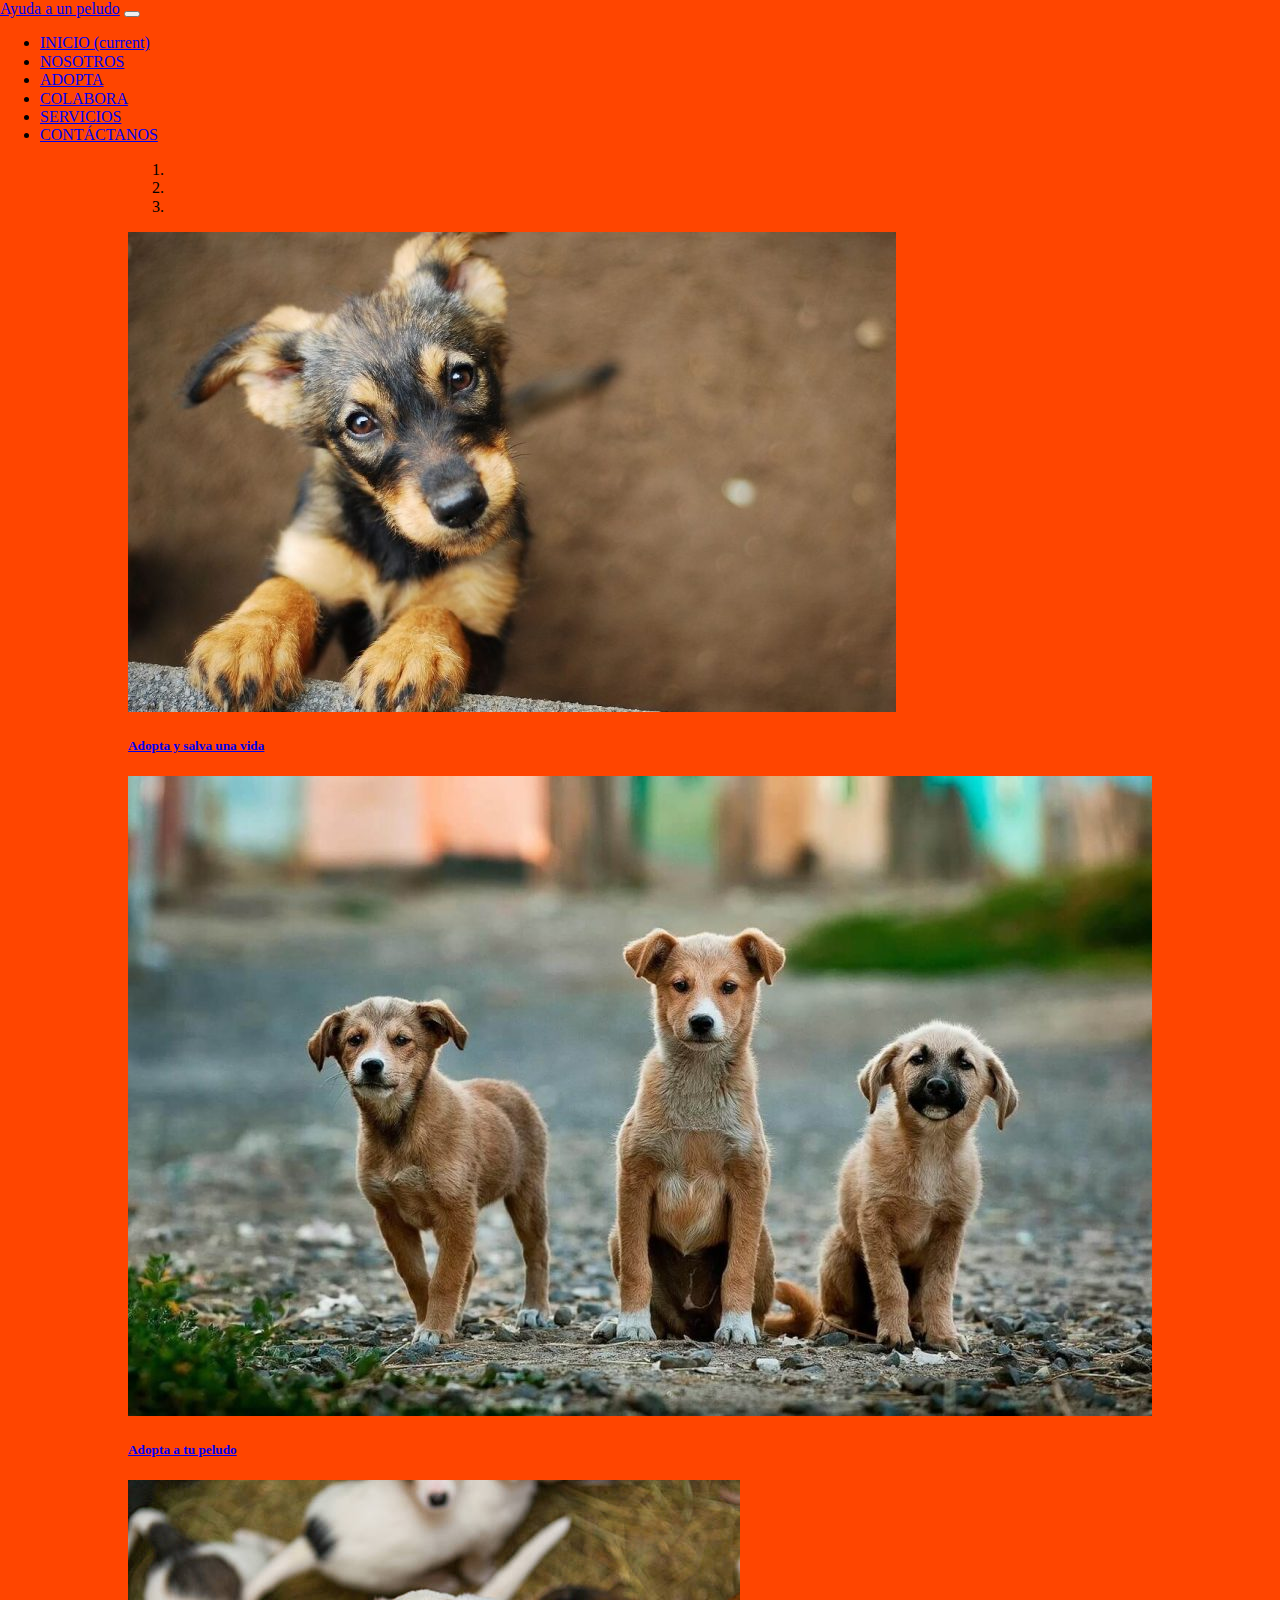
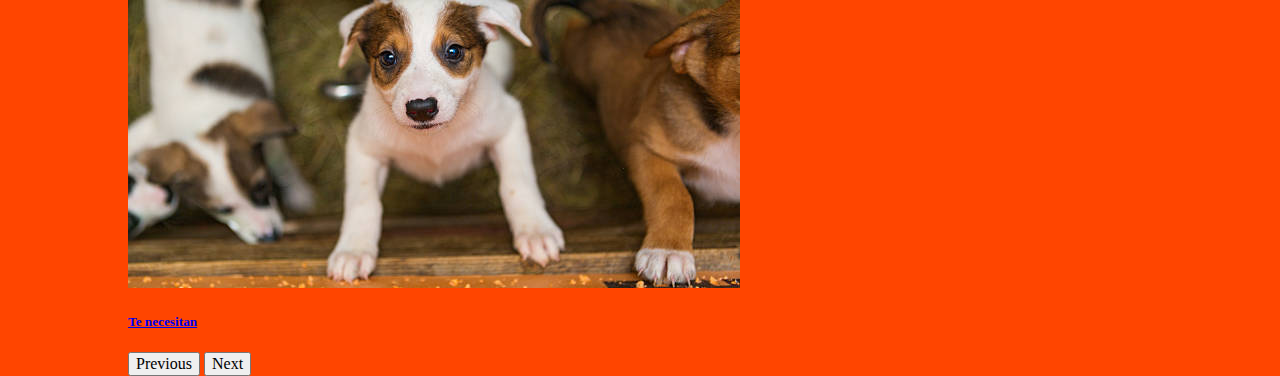
<file: index.html>
<!DOCTYPE html>
<html lang="en">
<head>
    <meta charset="UTF-8">
    <meta name="viewport" content="width=device-width, initial-scale=1.0">
    <title>Document</title>
    <link rel="stylesheet" href="./assets/css/styles.css">
    <link rel="stylesheet" href="./assets/css/normalize.css">
    <link rel="stylesheet" href="https://cdn.jsdelivr.net/npm/bootstrap@4.6.2/dist/css/bootstrap.min.css" integrity="sha384-xOolHFLEh07PJGoPkLv1IbcEPTNtaed2xpHsD9ESMhqIYd0nLMwNLD69Npy4HI+N" crossorigin="anonymous">
</head>
<body class="fondo">
    <nav class="navbar navbar-expand-lg navbar-dark bg-secondary">
        <a class="navbar-brand" href="#">Ayuda a un peludo</a>
        <button class="navbar-toggler" type="button" data-toggle="collapse" data-target="#navbarColor01" aria-controls="navbarColor01" aria-expanded="false" aria-label="Toggle navigation">
          <span class="navbar-toggler-icon"></span>
        </button>
      
        <div class="collapse navbar-collapse" id="navbarColor01">
          <ul class="navbar-nav mr-auto">
            <li class="nav-item active">
              <a class="nav-link" href="#">INICIO
                <span class="sr-only">(current)</span>
              </a>
            </li>
            <li class="nav-item">
              <a class="nav-link" href="#">NOSOTROS</a>
            </li>
            <li class="nav-item">
              <a class="nav-link" href="#">ADOPTA</a>
            </li>
            <li class="nav-item">
              <a class="nav-link" href="#">COLABORA</a>
            </li>
            <li class="nav-item">
                <a class="nav-link" href="#">SERVICIOS</a>
            </li>
            <li class="nav-item">
                <a class="nav-link" href="#">CONTÁCTANOS</a>
            </li>
          </ul>
        </div>
      </nav>
      <article class="adaptar">
        <div id="carouselExampleCaptions" class="carousel slide" data-ride="carousel">
            <ol class="carousel-indicators">
                <li data-target="#carouselExampleCaptions" data-slide-to="0" class="active"></li>
                <li data-target="#carouselExampleCaptions" data-slide-to="1"></li>
                <li data-target="#carouselExampleCaptions" data-slide-to="2"></li>
            </ol>
            <div class="carousel-inner">
                <div class="carousel-item active">
                    <a href="./Galeria.html">
                        <img src="./assets/img/adopcion-de-perros-en-cdmx-768x480.jpg" class="d-block img-responsive w-100" alt="Imagen perro1">
                        <div class="carousel-caption d-none d-md-block">
                            <h5>Adopta y salva una vida</h5>
                        </div>
                    </a>
                </div>
                <div class="carousel-item">
                    <a href="./Galeria.html">
                        <img src="./assets/img/dogs-1-1024x640.jpg" class="d-block img-responsive w-100" alt="Imagen perro2">
                        <div class="carousel-caption d-none d-md-block">
                            <h5>Adopta a tu peludo</h5>
                        </div>
                    </a>
                </div>
                <div class="carousel-item">
                    <a href="./Galeria.html">
                        <img src="./assets/img/istockphoto-543600370-612x612.jpg" class="d-block img-responsive w-100" alt="Imagen perro3">
                        <div class="carousel-caption d-none d-md-block">
                            <h5>Te necesitan</h5>
                        </div>
                    </a>
                </div>
            </div>
            <button class="carousel-control-prev" type="button" data-target="#carouselExampleCaptions" data-slide="prev">
                <span class="carousel-control-prev-icon" aria-hidden="true"></span>
                <span class="sr-only">Previous</span>
            </button>
            <button class="carousel-control-next" type="button" data-target="#carouselExampleCaptions" data-slide="next">
                <span class="carousel-control-next-icon" aria-hidden="true"></span>
                <span class="sr-only">Next</span>
            </button>
        </div>
    </article>

<script src="https://cdn.jsdelivr.net/npm/jquery@3.5.1/dist/jquery.slim.min.js" integrity="sha384-DfXdz2htPH0lsSSs5nCTpuj/zy4C+OGpamoFVy38MVBnE+IbbVYUew+OrCXaRkfj" crossorigin="anonymous"></script>
<script src="https://cdn.jsdelivr.net/npm/bootstrap@4.6.2/dist/js/bootstrap.bundle.min.js" integrity="sha384-Fy6S3B9q64WdZWQUiU+q4/2Lc9npb8tCaSX9FK7E8HnRr0Jz8D6OP9dO5Vg3Q9ct" crossorigin="anonymous"></script>
</body>
</html>
</file>
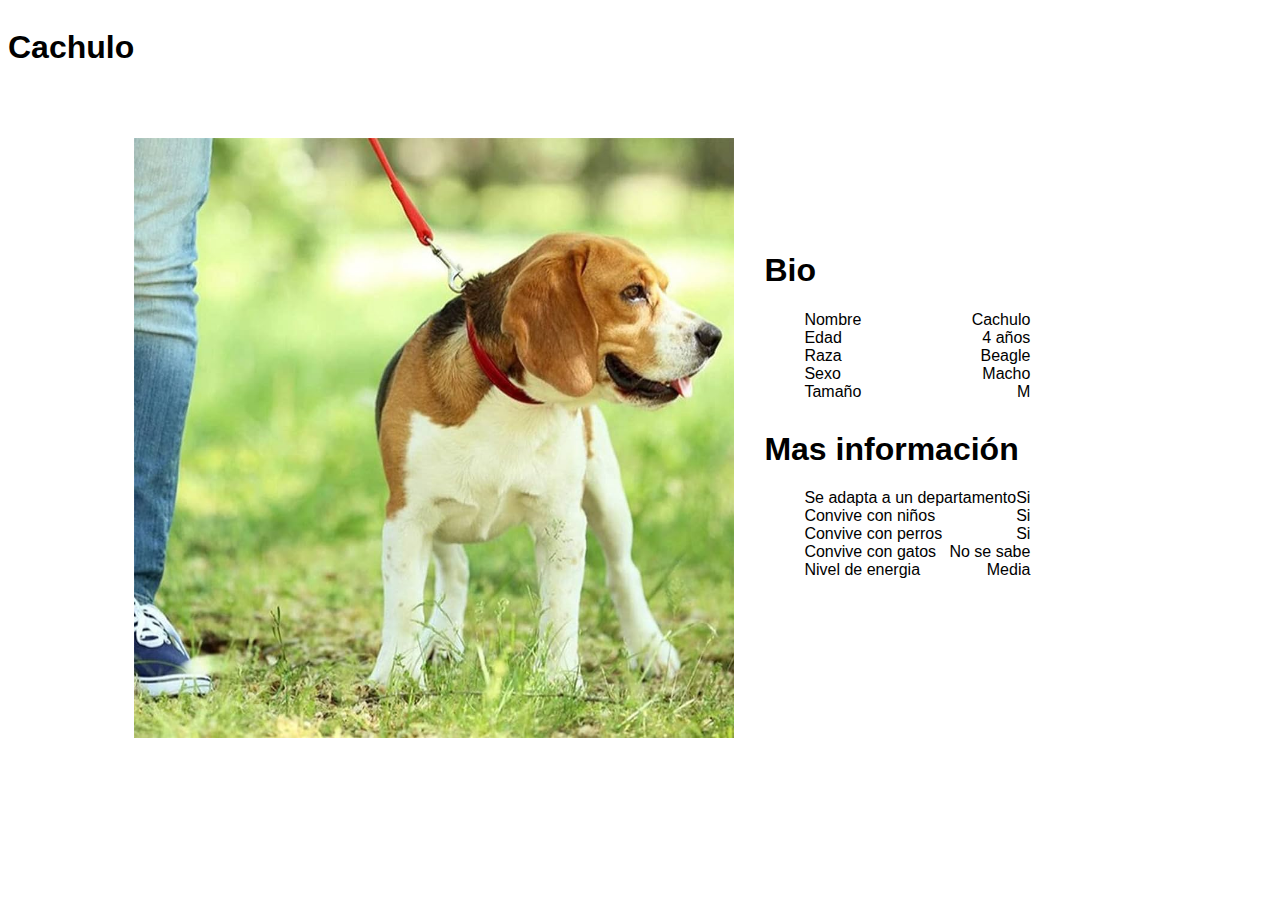
<file: Cachulo.html>
<!DOCTYPE html>
<html lang="en">
<head>
    <meta charset="UTF-8">
    <meta name="viewport" content="width=device-width, initial-scale=1.0">
    <link rel="stylesheet" href="./assets/css/styles.css">
    <link rel="stylesheet" href="https://cdn.jsdelivr.net/npm/bootstrap@4.6.2/dist/css/bootstrap.min.css" integrity="sha384-xOolHFLEh07PJGoPkLv1IbcEPTNtaed2xpHsD9ESMhqIYd0nLMwNLD69Npy4HI+N" crossorigin="anonymous">
    <title>Cachulo</title>
</head>
<body>
    <div>
        <header>
            <li class="list-group-item centrar letra"><h1>Cachulo</h1> </li>
                
        
        </header>
        
    </div>
    <main> 
        <article class="contenedor adaptar "> <img src="./assets/img/71+pxhezEmL._AC_UF1000,1000_QL80_.jpg" alt="Imagen de gato" class="articleg">  
            <aside>
                <h1 class="letra">Bio</h1>
                <ul class="list-group list-group-flush letra">
                    <li class="list-group-item d-flex justify-content-between"><span>Nombre</span> <span>Cachulo</span></li>
                    <li class="list-group-item d-flex justify-content-between"><span>Edad</span> <span>4 años</span></li>
                    <li class="list-group-item d-flex justify-content-between"><span>Raza</span> <span>Beagle</span></li>
                    <li class="list-group-item d-flex justify-content-between"><span>Sexo</span> <span>Macho</span></li>
                    <li class="list-group-item d-flex justify-content-between"><span>Tamaño</span> <span>M</span></li>
                </ul>
                <h1 class="separar letra">Mas información</h1>
                <ul class="list-group list-group-flush letra">
                    <li class="list-group-item d-flex justify-content-between"><span>Se adapta a un departamento</span> <span>Si</span></li>
                    <li class="list-group-item d-flex justify-content-between"><span>Convive con niños</span> <span>Si</span></li>
                    <li class="list-group-item d-flex justify-content-between"><span>Convive con perros</span> <span>Si</span></li>
                    <li class="list-group-item d-flex justify-content-between"><span>Convive con gatos</span> <span>No se sabe</span></li>
                    <li class="list-group-item d-flex justify-content-between"><span>Nivel de energia</span> <span>Media</span></li>
                </ul>
            </aside>
    </article>
    </main>
<script src="https://cdn.jsdelivr.net/npm/jquery@3.5.1/dist/jquery.slim.min.js" integrity="sha384-DfXdz2htPH0lsSSs5nCTpuj/zy4C+OGpamoFVy38MVBnE+IbbVYUew+OrCXaRkfj" crossorigin="anonymous"></script>
<script src="https://cdn.jsdelivr.net/npm/bootstrap@4.6.2/dist/js/bootstrap.bundle.min.js" integrity="sha384-Fy6S3B9q64WdZWQUiU+q4/2Lc9npb8tCaSX9FK7E8HnRr0Jz8D6OP9dO5Vg3Q9ct" crossorigin="anonymous"></script>
</body>
</html>
</file>
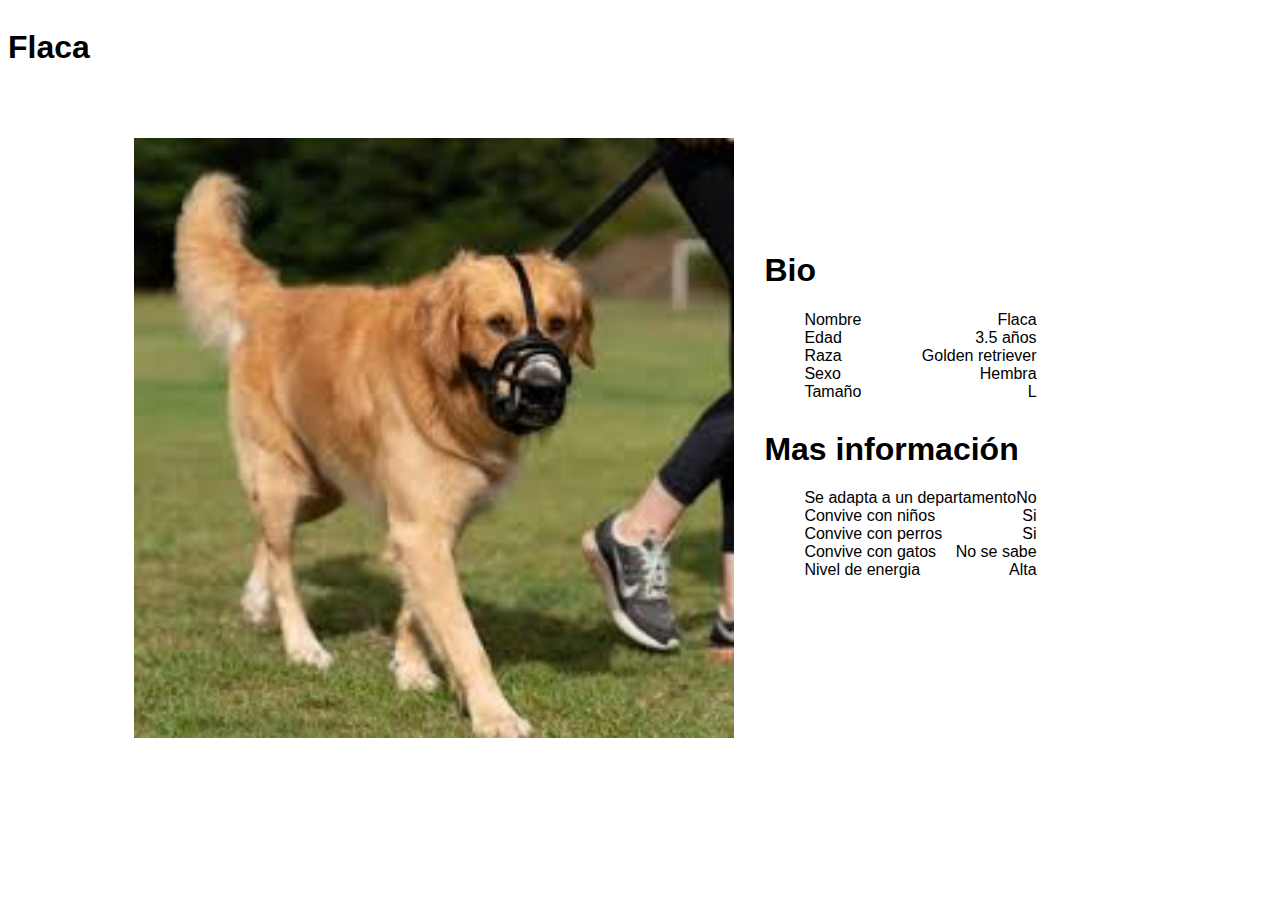
<file: Flaca.html>
<!DOCTYPE html>
<html lang="en">
<head>
    <meta charset="UTF-8">
    <meta name="viewport" content="width=device-width, initial-scale=1.0">
    <link rel="stylesheet" href="./assets/css/styles.css">
    <link rel="stylesheet" href="https://cdn.jsdelivr.net/npm/bootstrap@4.6.2/dist/css/bootstrap.min.css" integrity="sha384-xOolHFLEh07PJGoPkLv1IbcEPTNtaed2xpHsD9ESMhqIYd0nLMwNLD69Npy4HI+N" crossorigin="anonymous">
    <title>Flaca</title>
</head>
<body>
    <div>
        <header>
            <li class="list-group-item centrar letra"><h1>Flaca</h1> </li>
                
        
        </header>
        
    </div>
    <main> 
        <article class="contenedor adaptar"> <img src="./assets/img/images.jpg" alt="Imagen de gato" class="articleg">  
            <aside>
                <h1 class="letra">Bio</h1>
                <ul class="list-group list-group-flush letra">
                    <li class="list-group-item d-flex justify-content-between"><span>Nombre</span> <span>Flaca</span></li>
                    <li class="list-group-item d-flex justify-content-between"><span>Edad</span> <span>3.5 años</span></li>
                    <li class="list-group-item d-flex justify-content-between"><span>Raza</span> <span>Golden retriever</span></li>
                    <li class="list-group-item d-flex justify-content-between"><span>Sexo</span> <span>Hembra</span></li>
                    <li class="list-group-item d-flex justify-content-between"><span>Tamaño</span> <span>L</span></li>
                </ul>
                <h1 class="separar letra">Mas información</h1>
                <ul class="list-group list-group-flush letra">
                    <li class="list-group-item d-flex justify-content-between"><span>Se adapta a un departamento</span> <span>No</span></li>
                    <li class="list-group-item d-flex justify-content-between"><span>Convive con niños</span> <span>Si</span></li>
                    <li class="list-group-item d-flex justify-content-between"><span>Convive con perros</span> <span>Si</span></li>
                    <li class="list-group-item d-flex justify-content-between"><span>Convive con gatos</span> <span>No se sabe</span></li>
                    <li class="list-group-item d-flex justify-content-between"><span>Nivel de energia</span> <span>Alta</span></li>
                </ul>
            </aside>
    </article>
    </main>
    <script src="https://cdn.jsdelivr.net/npm/jquery@3.5.1/dist/jquery.slim.min.js" integrity="sha384-DfXdz2htPH0lsSSs5nCTpuj/zy4C+OGpamoFVy38MVBnE+IbbVYUew+OrCXaRkfj" crossorigin="anonymous"></script>
    <script src="https://cdn.jsdelivr.net/npm/bootstrap@4.6.2/dist/js/bootstrap.bundle.min.js" integrity="sha384-Fy6S3B9q64WdZWQUiU+q4/2Lc9npb8tCaSX9FK7E8HnRr0Jz8D6OP9dO5Vg3Q9ct" crossorigin="anonymous"></script>
</body>
</html>
</file>
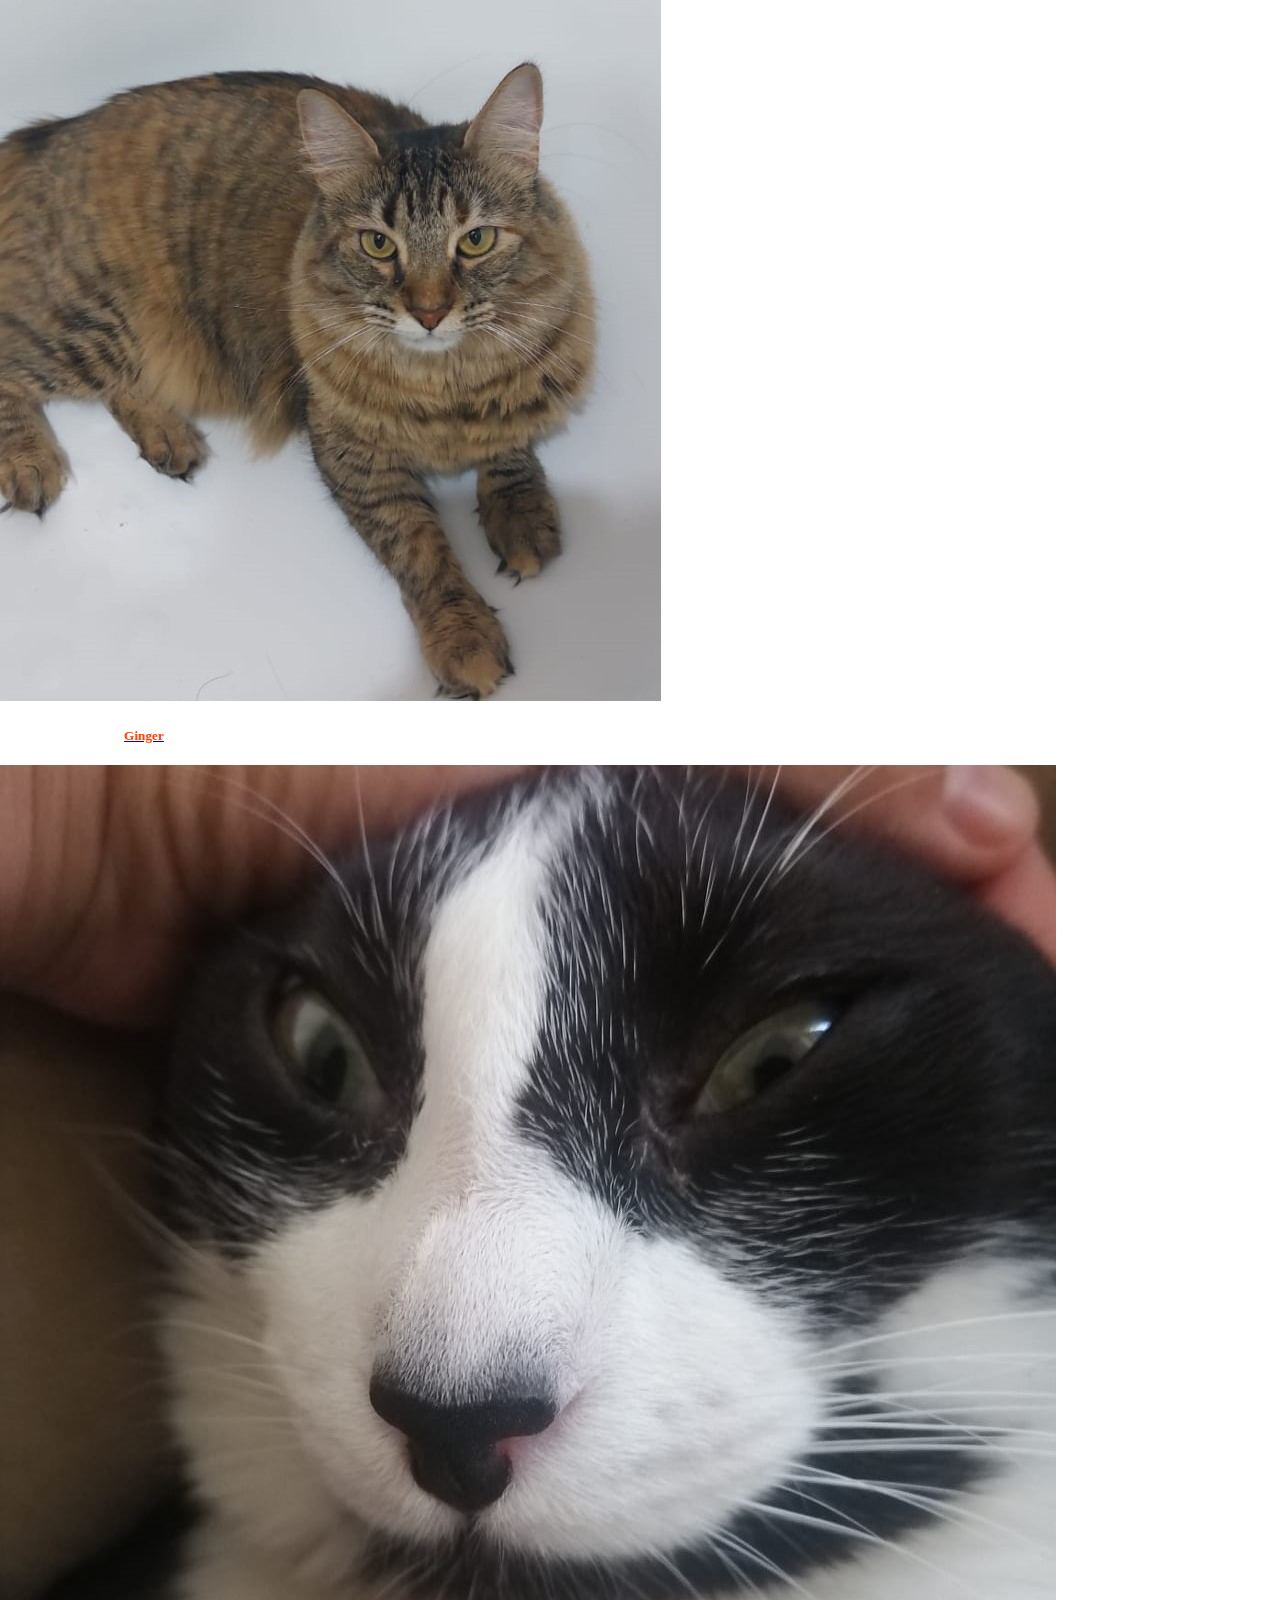
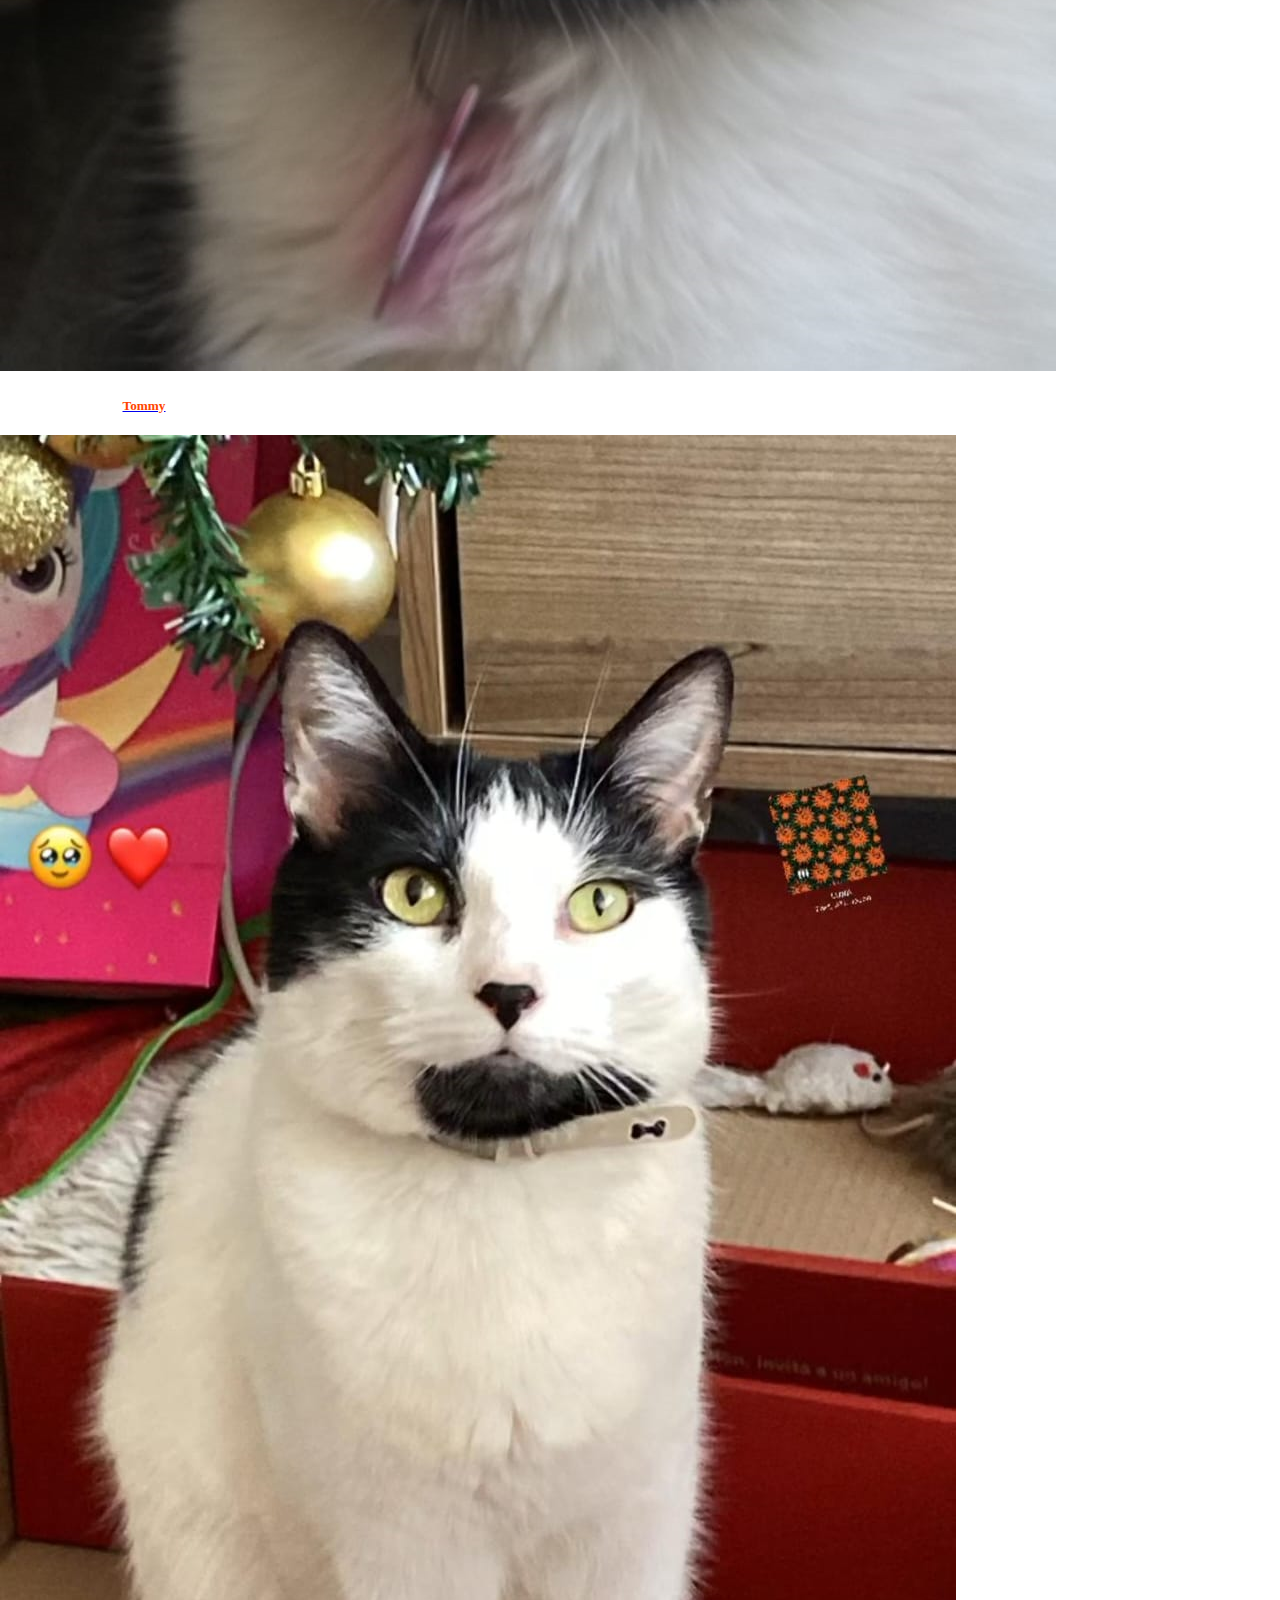
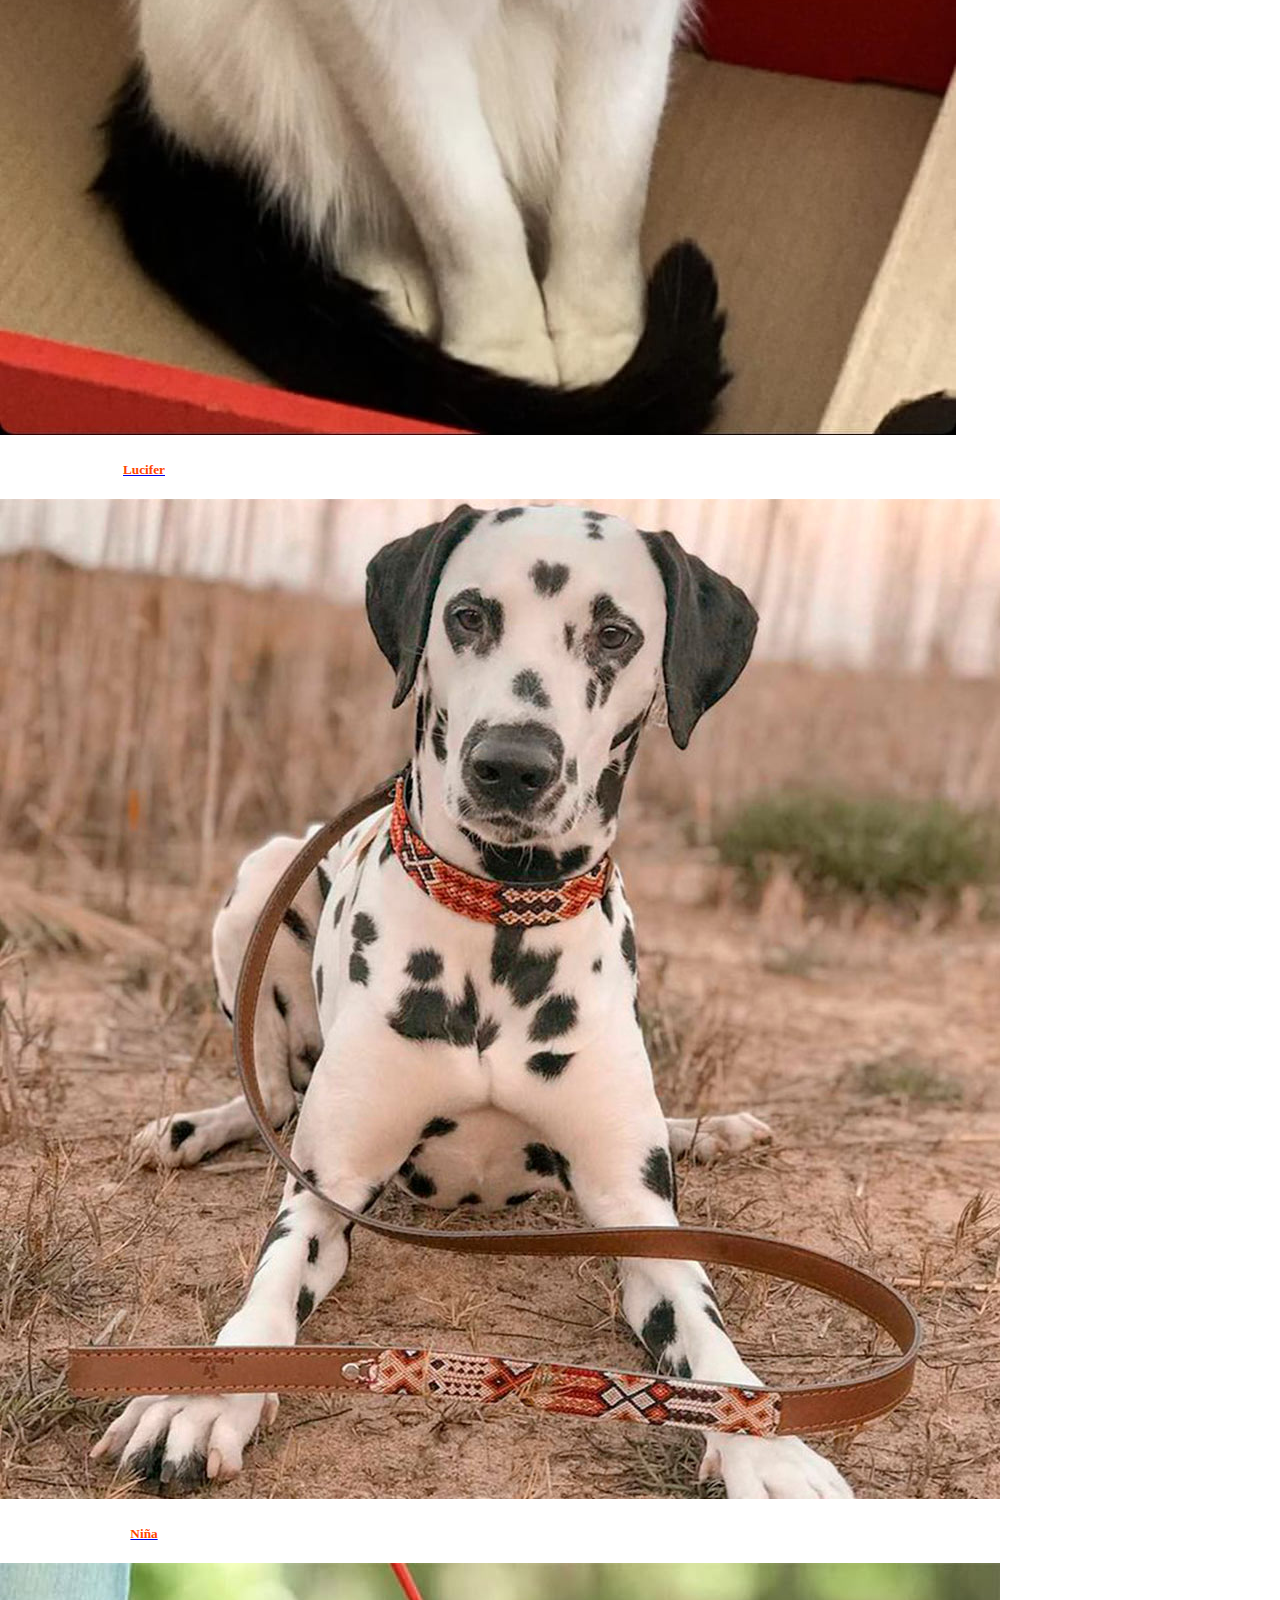
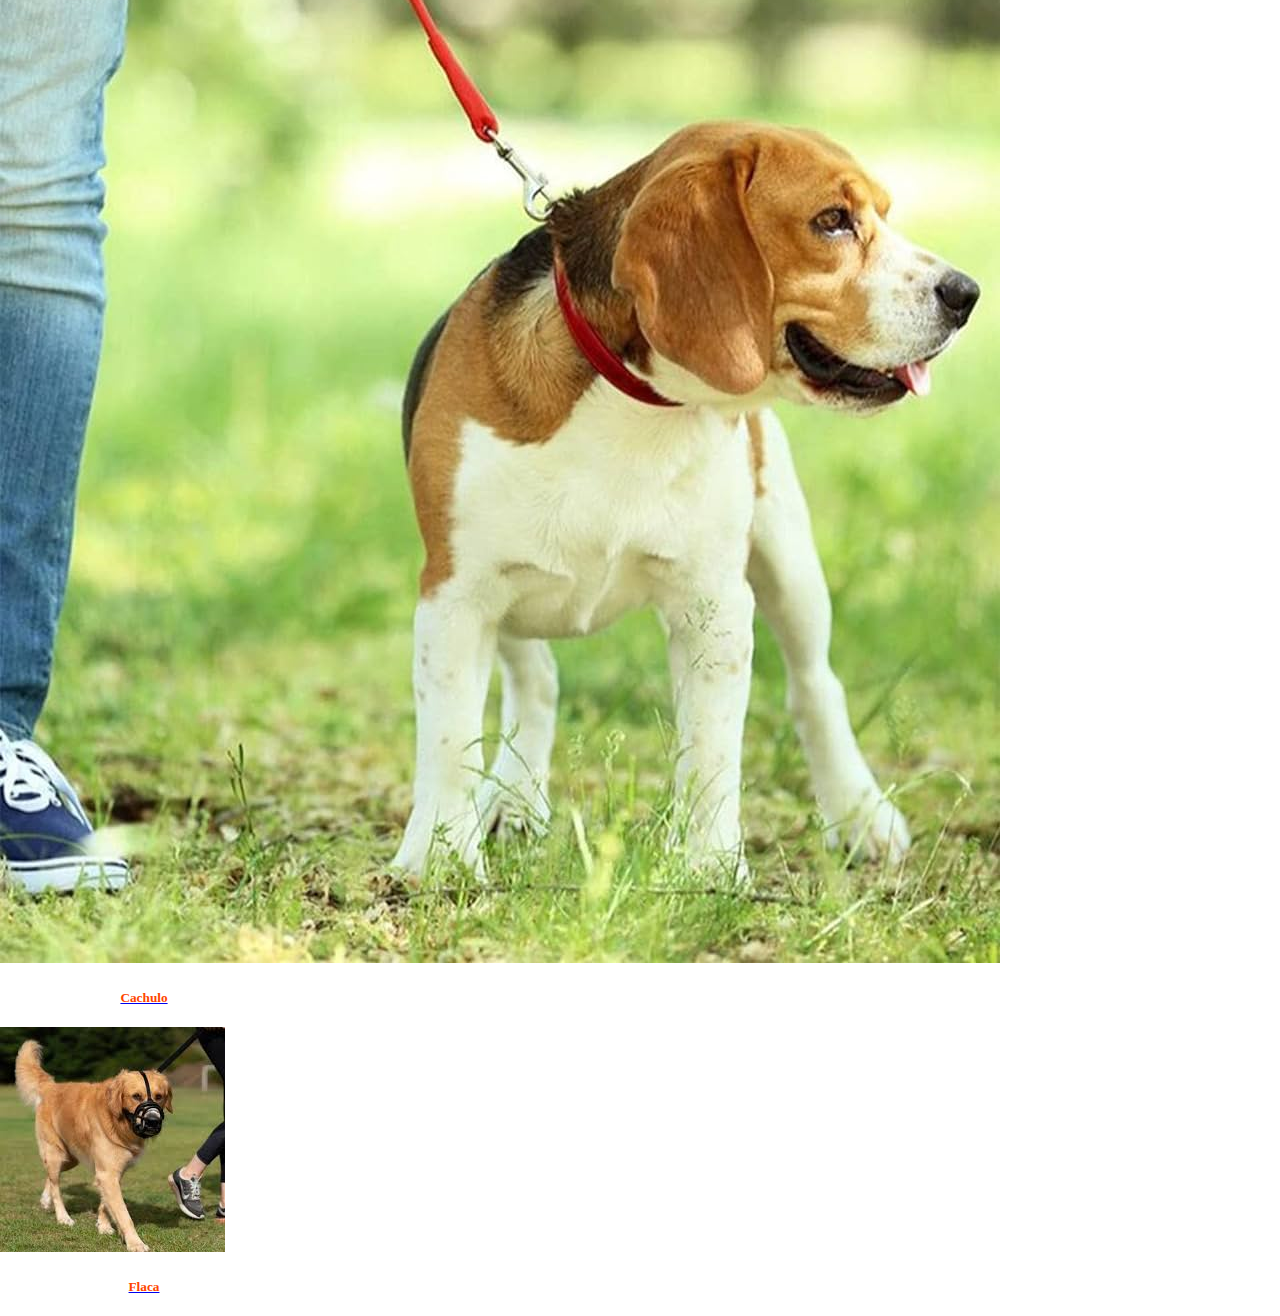
<file: Galeria.html>
<!DOCTYPE html>
<html lang="en">
<head>
    <meta charset="UTF-8">
    <meta name="viewport" content="width=device-width, initial-scale=1.0">
    <link rel="stylesheet" href="./assets/css/styles.css">
    <link rel="stylesheet" href="./assets/css/normalize.css">
    <link rel="stylesheet" href="https://cdn.jsdelivr.net/npm/bootstrap@4.6.2/dist/css/bootstrap.min.css" integrity="sha384-xOolHFLEh07PJGoPkLv1IbcEPTNtaed2xpHsD9ESMhqIYd0nLMwNLD69Npy4HI+N" crossorigin="anonymous">
    
    <title>Document</title>
</head>
<body>
    <main class="container">
        <div class="row justify-content-center">
          <div class="card m-2" style="width: 18rem;">
            <img src="./assets/img/WhatsApp Image 2024-02-09 at 02.36.20.jpeg" class="card-img-top img-fluid" alt="...">
            <div class="card-body">
              <a href="./Ginger.html"><h5 class="card-title centrar colort">Ginger</h5></a>
              
            </div>
          </div>
          <div class="card m-2" style="width: 18rem;">
            <img src="./assets/img/WhatsApp Image 2024-03-28 at 15.03.44.jpeg" class="card-img-top img-fluid" alt="...">
            <div class="card-body">
              <a href="./Tommy.html"><h5 class="card-title centrar colort">Tommy</h5></a>
             
            </div>
          </div>
          <div class="card m-2" style="width: 18rem;">
            <img src="./assets/img/WhatsApp Image 2024-03-28 at 15.39.17.jpeg" class="card-img-top img-fluid" alt="...">
            <div class="card-body ">
              <a href="./Lucifer.html"><h5 class="card-title centrar colort">Lucifer</h5></a>
              
            </div>
          </div>
          <div class="card m-2" style="width: 18rem;">
            <img src="./assets/img/dalmata.jpg" class="card-img-top img-fluid" alt="...">
            <div class="card-body">
              <a href="./Niña.html"><h5 class="card-title centrar colort">Niña</h5></a>
              
            </div>
          </div>
          <div class="card m-2" style="width: 18rem;">
            <img src="./assets/img/71+pxhezEmL._AC_UF1000,1000_QL80_.jpg" class="card-img-top img-fluid"  alt="...">
            <div class="card-body">
              <a href="./Cachulo.html"><h5 class="card-title centrar colort" >Cachulo</h5></a>
              
            </div>
          </div>
          <div class="card m-2" style="width: 18rem;">
            <img src="./assets/img/images.jpg" class="card-img-top img-fluid" alt="...">
            <div class="card-body">
              <a href="./Flaca.html"><h5 class="card-title centrar colort">Flaca</h5></a>
            </div>
          </div>
        </div>
      </main>





    <script src="https://cdn.jsdelivr.net/npm/jquery@3.5.1/dist/jquery.slim.min.js" integrity="sha384-DfXdz2htPH0lsSSs5nCTpuj/zy4C+OGpamoFVy38MVBnE+IbbVYUew+OrCXaRkfj" crossorigin="anonymous"></script>
    <script src="https://cdn.jsdelivr.net/npm/bootstrap@4.6.2/dist/js/bootstrap.bundle.min.js" integrity="sha384-Fy6S3B9q64WdZWQUiU+q4/2Lc9npb8tCaSX9FK7E8HnRr0Jz8D6OP9dO5Vg3Q9ct" crossorigin="anonymous"></script> 
</body>
</html>
</file>
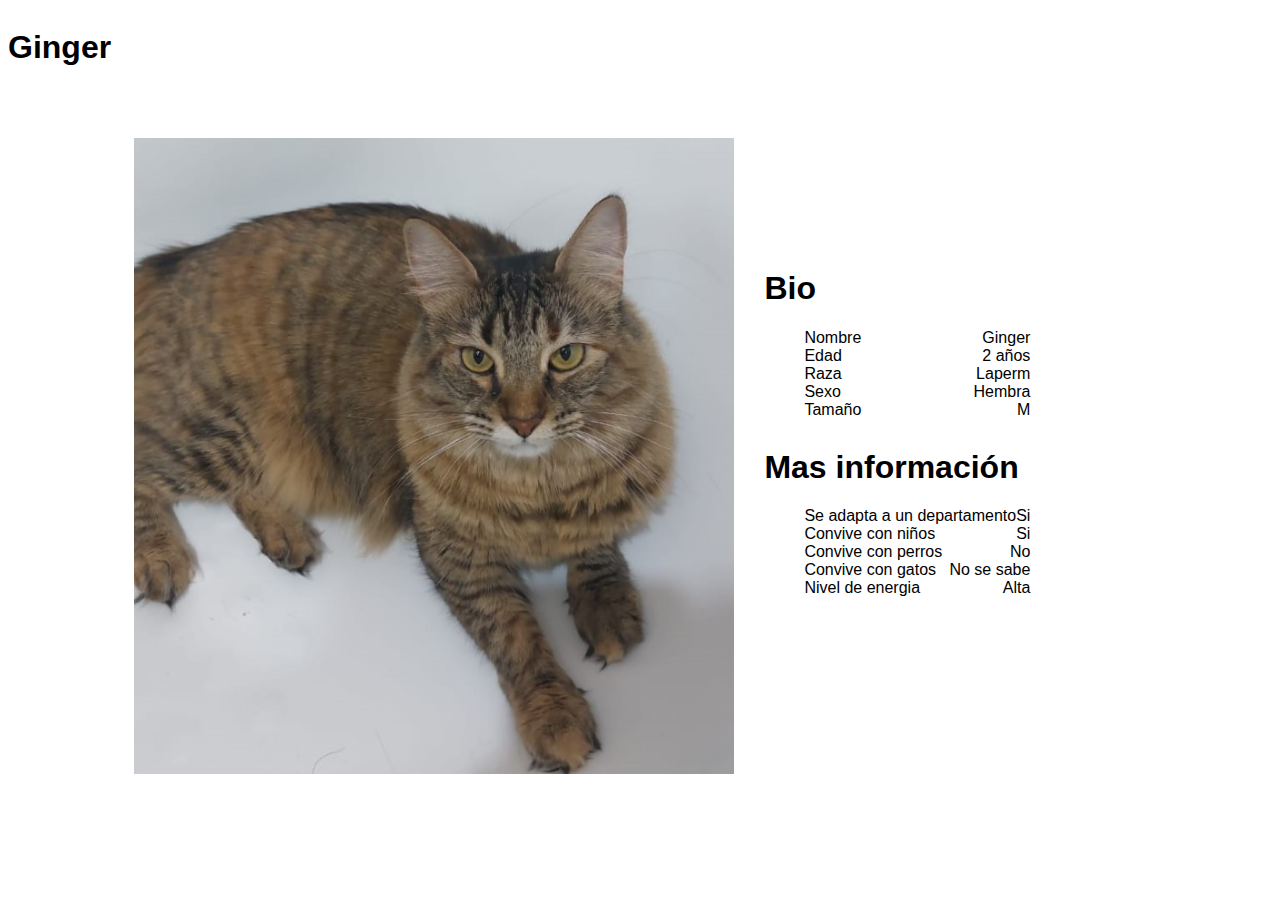
<file: Ginger.html>
<!DOCTYPE html>
<html lang="en">
<head>
    <meta charset="UTF-8">
    <meta name="viewport" content="width=device-width, initial-scale=1.0">
    <title>Ayuda a un peludo</title>
    <link rel="stylesheet" href="./assets/css/styles.css">
    <link rel="stylesheet" href="https://cdn.jsdelivr.net/npm/bootstrap@4.6.2/dist/css/bootstrap.min.css" integrity="sha384-xOolHFLEh07PJGoPkLv1IbcEPTNtaed2xpHsD9ESMhqIYd0nLMwNLD69Npy4HI+N" crossorigin="anonymous">
    
</head>
<body>
<div>
    <header>
        <li class="list-group-item centrar letra"><h1>Ginger</h1> </li>
            
    
    </header>
    
</div>
<main> 
    <article class="contenedor adaptar"> <img src="./assets/img/WhatsApp Image 2024-02-09 at 02.36.20.jpeg" alt="Imagen de gato" class="articleg">  
        <aside>
            <h1 class="letra">Bio</h1>
            <ul class="list-group list-group-flush letra">
                <li class="list-group-item d-flex justify-content-between"><span>Nombre</span> <span>Ginger</span></li>
                <li class="list-group-item d-flex justify-content-between"><span>Edad</span> <span>2 años</span></li>
                <li class="list-group-item d-flex justify-content-between"><span>Raza</span> <span>Laperm</span></li>
                <li class="list-group-item d-flex justify-content-between"><span>Sexo</span> <span>Hembra</span></li>
                <li class="list-group-item d-flex justify-content-between"><span>Tamaño</span> <span>M</span></li>
            </ul>
            <h1 class="separar letra">Mas información</h1>
            <ul class="list-group list-group-flush letra">
                <li class="list-group-item d-flex justify-content-between"><span>Se adapta a un departamento</span> <span>Si</span></li>
                <li class="list-group-item d-flex justify-content-between"><span>Convive con niños</span> <span>Si</span></li>
                <li class="list-group-item d-flex justify-content-between"><span>Convive con perros</span> <span>No</span></li>
                <li class="list-group-item d-flex justify-content-between"><span>Convive con gatos</span> <span>No se sabe</span></li>
                <li class="list-group-item d-flex justify-content-between"><span>Nivel de energia</span> <span>Alta</span></li>
            </ul>
        </aside>
</article>
</main>


<script src="https://cdn.jsdelivr.net/npm/jquery@3.5.1/dist/jquery.slim.min.js" integrity="sha384-DfXdz2htPH0lsSSs5nCTpuj/zy4C+OGpamoFVy38MVBnE+IbbVYUew+OrCXaRkfj" crossorigin="anonymous"></script>
<script src="https://cdn.jsdelivr.net/npm/bootstrap@4.6.2/dist/js/bootstrap.bundle.min.js" integrity="sha384-Fy6S3B9q64WdZWQUiU+q4/2Lc9npb8tCaSX9FK7E8HnRr0Jz8D6OP9dO5Vg3Q9ct" crossorigin="anonymous"></script>
</file>
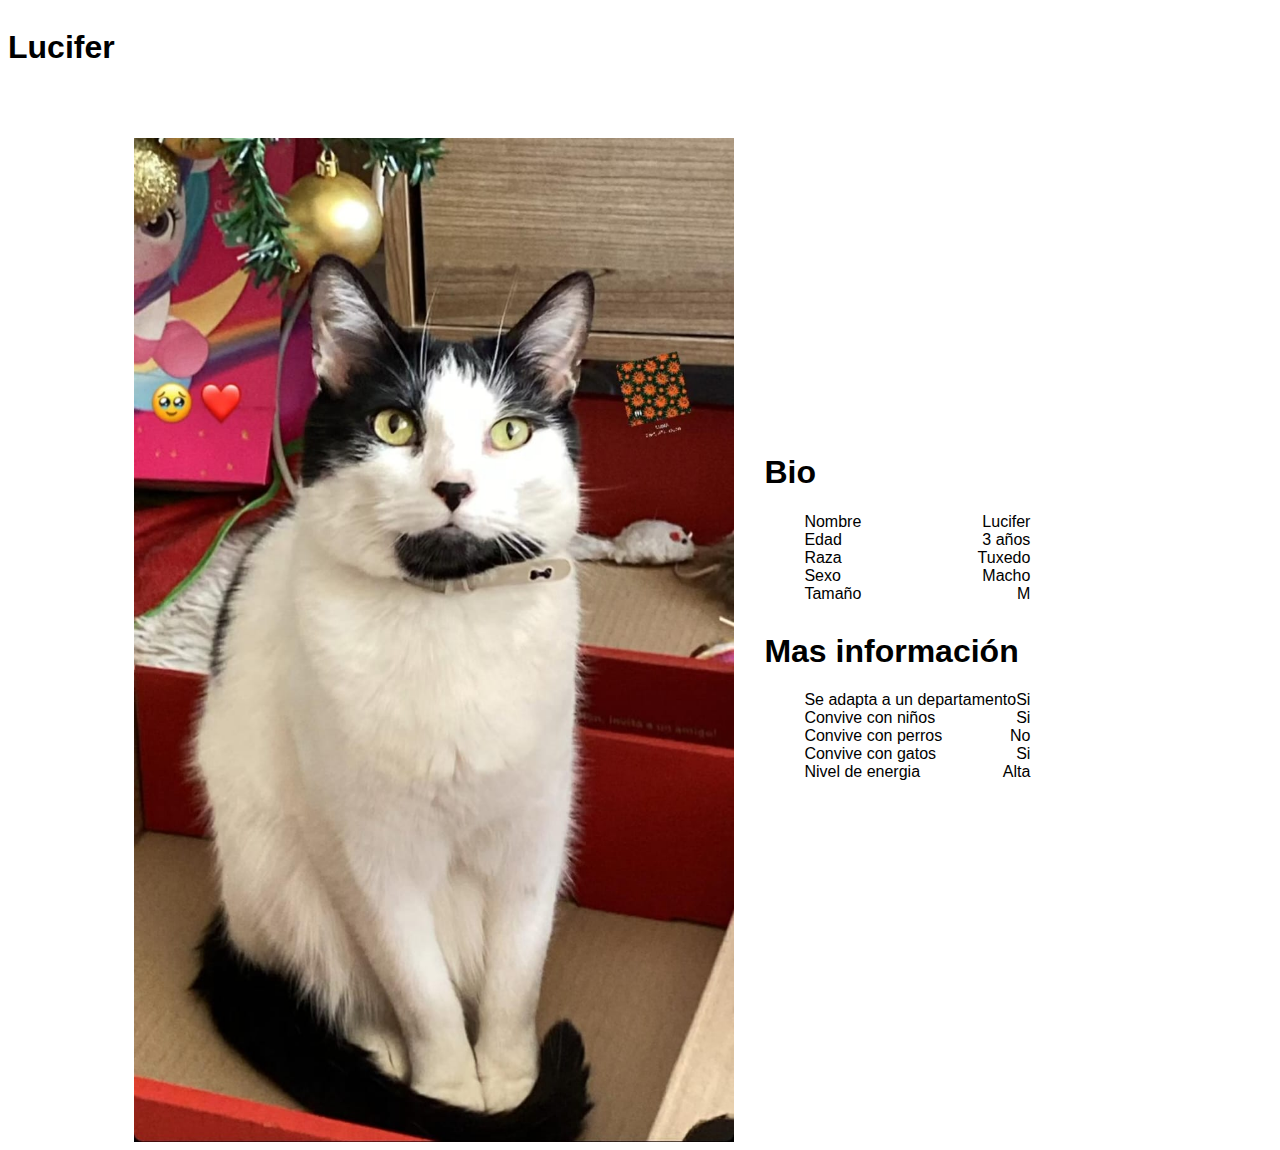
<file: Lucifer.html>
<!DOCTYPE html>
<html lang="en">
<head>
    <meta charset="UTF-8">
    <meta name="viewport" content="width=device-width, initial-scale=1.0">
    <title>Ayuda a un peludo</title>
    <link rel="stylesheet" href="./assets/css/styles.css">
    <link rel="stylesheet" href="https://cdn.jsdelivr.net/npm/bootstrap@4.6.2/dist/css/bootstrap.min.css" integrity="sha384-xOolHFLEh07PJGoPkLv1IbcEPTNtaed2xpHsD9ESMhqIYd0nLMwNLD69Npy4HI+N" crossorigin="anonymous">
    
</head>
<body>
    <div>
        <header>
            <li class="list-group-item centrar letra"><h1>Lucifer</h1> </li>
                
        
        </header>
        
    </div>
    <main> 
        <article class="contenedor adaptar"> <img src="./assets/img/WhatsApp Image 2024-03-28 at 15.39.17.jpeg" alt="Imagen de gato" class="articleg">  
            <aside>
                <h1 class="letra">Bio</h1>
                <ul class="list-group list-group-flush letra">
                    <li class="list-group-item d-flex justify-content-between"><span>Nombre</span> <span>Lucifer</span></li>
                    <li class="list-group-item d-flex justify-content-between"><span>Edad</span> <span>3 años</span></li>
                    <li class="list-group-item d-flex justify-content-between"><span>Raza</span> <span> Tuxedo</span></li>
                    <li class="list-group-item d-flex justify-content-between"><span>Sexo</span> <span>Macho</span></li>
                    <li class="list-group-item d-flex justify-content-between"><span>Tamaño</span> <span>M</span></li>
                </ul>
                <h1 class="separar letra">Mas información</h1>
                <ul class="list-group list-group-flush letra">
                    <li class="list-group-item d-flex justify-content-between"><span>Se adapta a un departamento</span> <span>Si</span></li>
                    <li class="list-group-item d-flex justify-content-between"><span>Convive con niños</span> <span>Si</span></li>
                    <li class="list-group-item d-flex justify-content-between"><span>Convive con perros</span> <span>No</span></li>
                    <li class="list-group-item d-flex justify-content-between"><span>Convive con gatos</span> <span>Si</span></li>
                    <li class="list-group-item d-flex justify-content-between"><span>Nivel de energia</span> <span>Alta</span></li>
                </ul>
            </aside>
    </article>
    </main>


    <script src="https://cdn.jsdelivr.net/npm/jquery@3.5.1/dist/jquery.slim.min.js" integrity="sha384-DfXdz2htPH0lsSSs5nCTpuj/zy4C+OGpamoFVy38MVBnE+IbbVYUew+OrCXaRkfj" crossorigin="anonymous"></script>
    <script src="https://cdn.jsdelivr.net/npm/bootstrap@4.6.2/dist/js/bootstrap.bundle.min.js" integrity="sha384-Fy6S3B9q64WdZWQUiU+q4/2Lc9npb8tCaSX9FK7E8HnRr0Jz8D6OP9dO5Vg3Q9ct" crossorigin="anonymous"></script>  
</body>
</html>
</file>
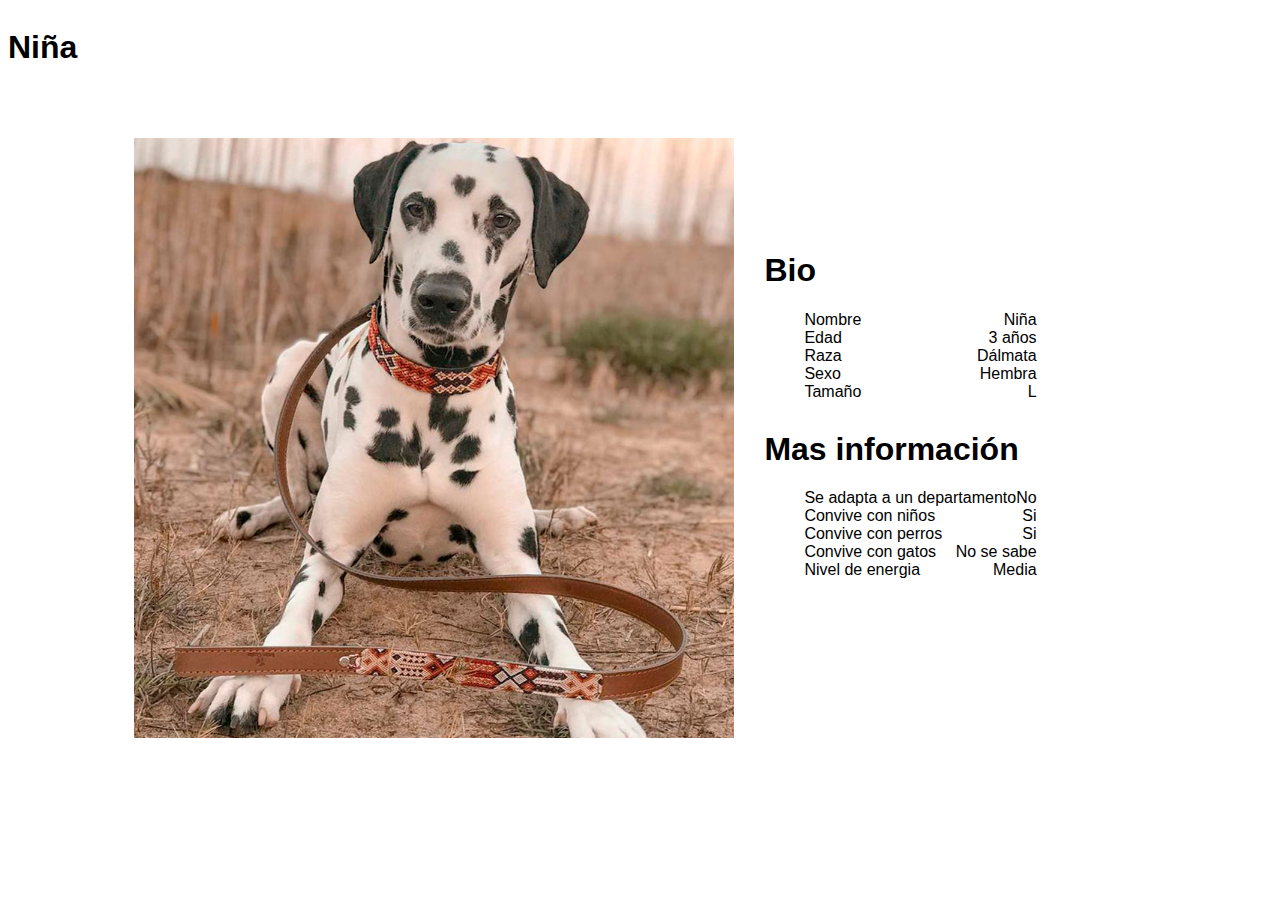
<file: Niña.html>
<!DOCTYPE html>
<html lang="en">
<head>
    <meta charset="UTF-8">
    <meta name="viewport" content="width=device-width, initial-scale=1.0">
    <link rel="stylesheet" href="./assets/css/styles.css">
    <link rel="stylesheet" href="https://cdn.jsdelivr.net/npm/bootstrap@4.6.2/dist/css/bootstrap.min.css" integrity="sha384-xOolHFLEh07PJGoPkLv1IbcEPTNtaed2xpHsD9ESMhqIYd0nLMwNLD69Npy4HI+N" crossorigin="anonymous">
    <title>Niña</title>
</head>
<body>
    <div>
        <header>
            <li class="list-group-item centrar letra"><h1>Niña</h1> </li>
                
        
        </header>
        
    </div>
    <main> 
        <article class="contenedor adaptar"> <img src="./assets/img/dalmata.jpg" alt="Imagen de gato" class="articleg">  
            <aside>
                <h1 class="letra">Bio</h1>
                <ul class="list-group list-group-flush letra">
                    <li class="list-group-item d-flex justify-content-between"><span>Nombre</span> <span>Niña</span></li>
                    <li class="list-group-item d-flex justify-content-between"><span>Edad</span> <span>3 años</span></li>
                    <li class="list-group-item d-flex justify-content-between"><span>Raza</span> <span>Dálmata</span></li>
                    <li class="list-group-item d-flex justify-content-between"><span>Sexo</span> <span>Hembra</span></li>
                    <li class="list-group-item d-flex justify-content-between"><span>Tamaño</span> <span>L</span></li>
                </ul>
                <h1 class="separar letra">Mas información</h1>
                <ul class="list-group list-group-flush letra">
                    <li class="list-group-item d-flex justify-content-between"><span>Se adapta a un departamento</span> <span>No</span></li>
                    <li class="list-group-item d-flex justify-content-between"><span>Convive con niños</span> <span>Si</span></li>
                    <li class="list-group-item d-flex justify-content-between"><span>Convive con perros</span> <span>Si</span></li>
                    <li class="list-group-item d-flex justify-content-between"><span>Convive con gatos</span> <span>No se sabe</span></li>
                    <li class="list-group-item d-flex justify-content-between"><span>Nivel de energia</span> <span>Media</span></li>

                </ul>
            </aside>
    </article>
    </main>
    <script src="https://cdn.jsdelivr.net/npm/jquery@3.5.1/dist/jquery.slim.min.js" integrity="sha384-DfXdz2htPH0lsSSs5nCTpuj/zy4C+OGpamoFVy38MVBnE+IbbVYUew+OrCXaRkfj" crossorigin="anonymous"></script>
    <script src="https://cdn.jsdelivr.net/npm/bootstrap@4.6.2/dist/js/bootstrap.bundle.min.js" integrity="sha384-Fy6S3B9q64WdZWQUiU+q4/2Lc9npb8tCaSX9FK7E8HnRr0Jz8D6OP9dO5Vg3Q9ct" crossorigin="anonymous"></script>
</body>
</html>
</file>
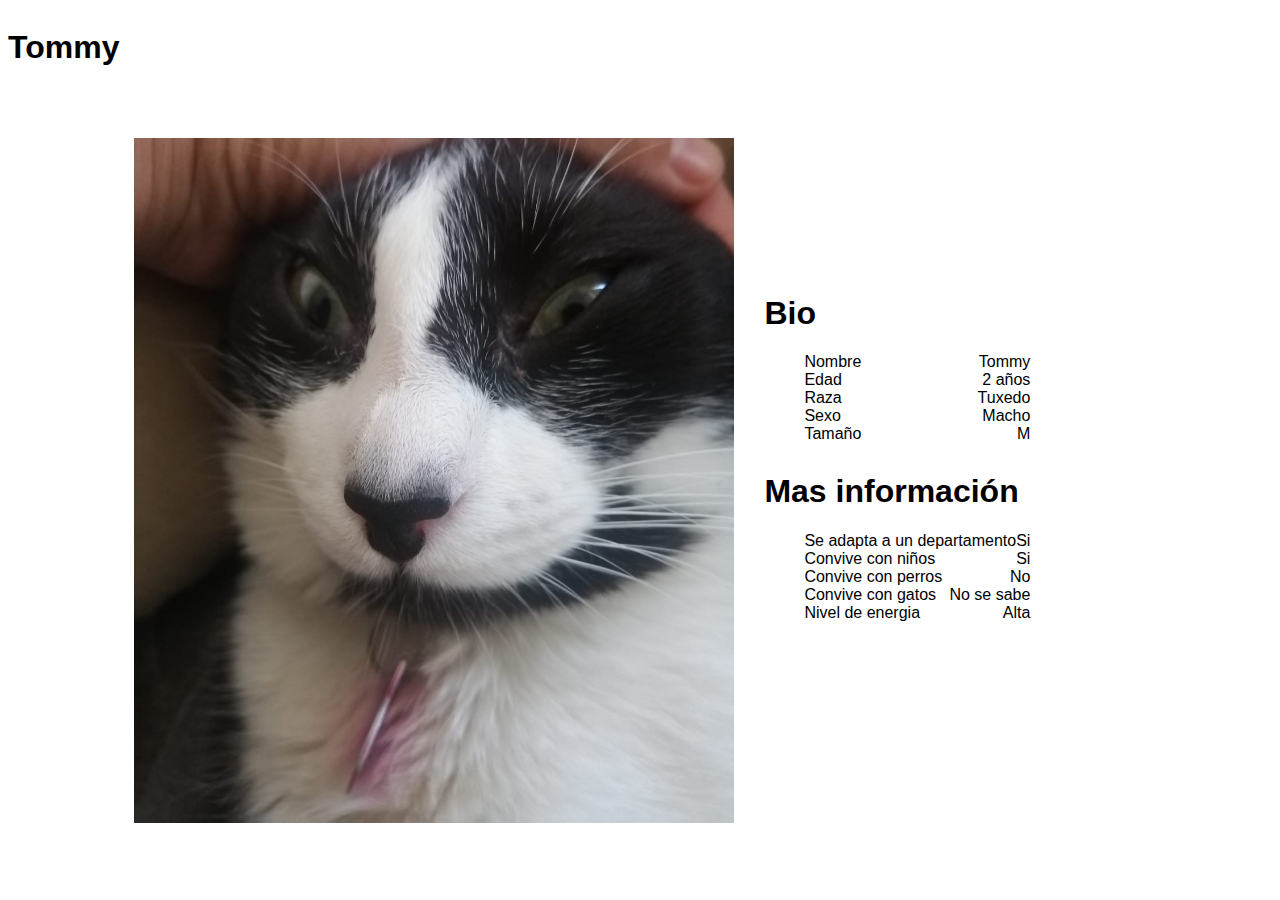
<file: Tommy.html>
<!DOCTYPE html>
<html lang="en">
<head>
    <meta charset="UTF-8">
    <meta name="viewport" content="width=device-width, initial-scale=1.0">
    <title>Ayuda a un peludo</title>
    <link rel="stylesheet" href="./assets/css/styles.css">
    <link rel="stylesheet" href="https://cdn.jsdelivr.net/npm/bootstrap@4.6.2/dist/css/bootstrap.min.css" integrity="sha384-xOolHFLEh07PJGoPkLv1IbcEPTNtaed2xpHsD9ESMhqIYd0nLMwNLD69Npy4HI+N" crossorigin="anonymous">
    
</head>
<body>
    <div>
        <header>
            <li class="list-group-item centrar letra"><h1>Tommy</h1> </li>
                
        
        </header>
        
    </div>
    <main> 
        <article class="contenedor adaptar"> <img src="./assets/img/WhatsApp Image 2024-03-28 at 15.03.44.jpeg" alt="Imagen de gato" class="articleg">  
            <aside>
                <h1 class="letra">Bio</h1>
                <ul class="list-group list-group-flush letra">
                    <li class="list-group-item d-flex justify-content-between"><span>Nombre</span> <span>Tommy</span></li>
                    <li class="list-group-item d-flex justify-content-between"><span>Edad</span> <span>2 años</span></li>
                    <li class="list-group-item d-flex justify-content-between"><span>Raza</span> <span> Tuxedo</span></li>
                    <li class="list-group-item d-flex justify-content-between"><span>Sexo</span> <span>Macho</span></li>
                    <li class="list-group-item d-flex justify-content-between"><span>Tamaño</span> <span>M</span></li>
                </ul>
                <h1 class="separar letra">Mas información</h1>
                <ul class="list-group list-group-flush letra">
                    <li class="list-group-item d-flex justify-content-between"><span>Se adapta a un departamento</span> <span>Si</span></li>
                    <li class="list-group-item d-flex justify-content-between"><span>Convive con niños</span> <span>Si</span></li>
                    <li class="list-group-item d-flex justify-content-between"><span>Convive con perros</span> <span>No</span></li>
                    <li class="list-group-item d-flex justify-content-between"><span>Convive con gatos</span> <span>No se sabe</span></li>
                    <li class="list-group-item d-flex justify-content-between"><span>Nivel de energia</span> <span>Alta</span></li>
                </ul>
            </aside>
    </article>
    </main>


    <script src="https://cdn.jsdelivr.net/npm/jquery@3.5.1/dist/jquery.slim.min.js" integrity="sha384-DfXdz2htPH0lsSSs5nCTpuj/zy4C+OGpamoFVy38MVBnE+IbbVYUew+OrCXaRkfj" crossorigin="anonymous"></script>
    <script src="https://cdn.jsdelivr.net/npm/bootstrap@4.6.2/dist/js/bootstrap.bundle.min.js" integrity="sha384-Fy6S3B9q64WdZWQUiU+q4/2Lc9npb8tCaSX9FK7E8HnRr0Jz8D6OP9dO5Vg3Q9ct" crossorigin="anonymous"></script>
</body>
</html>
</file>
<file: assets/css/styles.css>
.fondo{
    background-color: orangered;
}
.adaptar{
    width: 80%;
    margin: 0 auto; }

.contenedor-imagen {
    display: flex; 
    align-items: center; 
    margin-bottom: 20px; 
}   
.centrar{
    text-align: center;
    
}

.justificado{
    text-align: justify;
    margin: 30px auto; 
    width: 80%; 
}

.li{
    list-style-type: none;
}
.esquinaup{
    text-align: right;
}

.centrar2{
    flex-grow: 1; 
    text-align: center; 
    text-align: justify;
      
}
.contenedor {
    display: flex; 
    align-items: center; 
    
}

.articleg{
    width: 600px; 
    height: auto; 
    float: left; 
    margin-right: 30px; 
    margin-top: 50px;
}
.centrar-titulo{
    justify-content: center;

}
.separar{
    margin-top: 30px;
    
}
.letra{
    font-family:'Franklin Gothic Medium', 'Arial Narrow', Arial, sans-serif
}

.list-group-item {
    display: flex;
    justify-content: space-between;
}
.colort{
    color: orangered;
}
</file>
